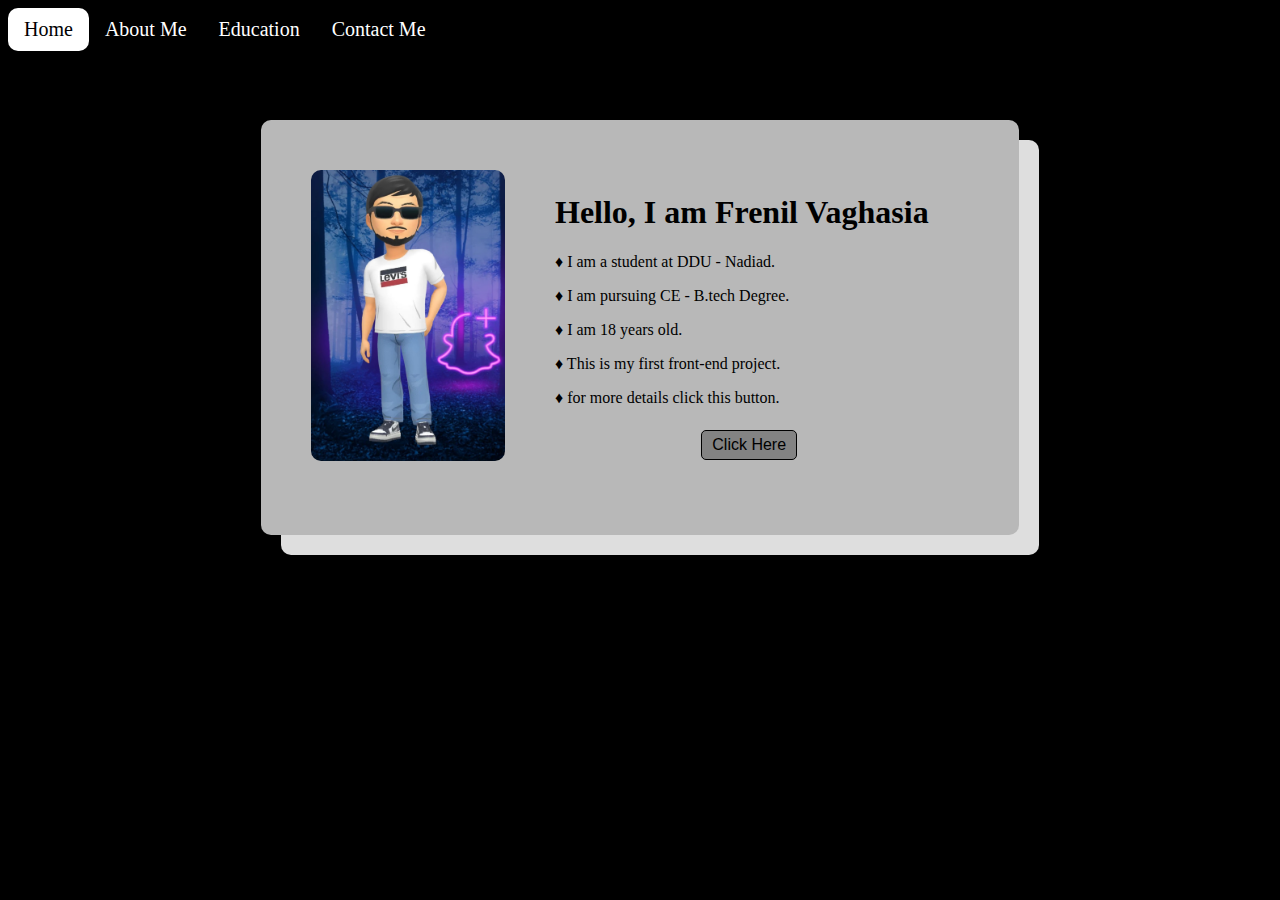
<file: index.html>
<!DOCTYPE html>
<html lang="en">
  <head>
    <meta charset="UTF-8" />
    <meta http-equiv="X-UA-Compatible" content="IE=edge" />
    <meta name="viewport" content="width=device-width, initial-scale=1.0" />
    <title>Home</title>
    <link rel="stylesheet" href="style.css" />
  </head>
  <body style="background-color: black; color: rgb(255, 255, 255)">
    <div class="topnav">
    <nav>
      <a class="active" href="index.html">Home</a>
      <a href="about.html">About Me</a>
      <a href="education.html">Education</a>
      <a href="contact.html">Contact Me</a>
      
    </nav>
  </div>
    <br><br>

    <div class="middle">
      <div class="left img">
        <img src="profile.jpg" alt="Profile Image" />
      </div>
      <div class="rightmobile">
        <h1>Hello, I am Frenil Vaghasia</h1>
        <p>&diams; I am a student at DDU - Nadiad.</p>
        <p>&diams; I am pursuing CE - B.tech Degree.</p>
        <p>&diams; I am 18 years old.</p>
        <p>&diams; This is my first front-end project.</p>
        <p>&diams; for more details click this button.</p>
        <div class="middlebutton">
          <form action="about.html">
            <button class = "gfg" type="submit">
                Click Here
            </button>
            <br><br>
          </div>
        </div>

      </div>
    </div>
  </body>
</html>
</file>
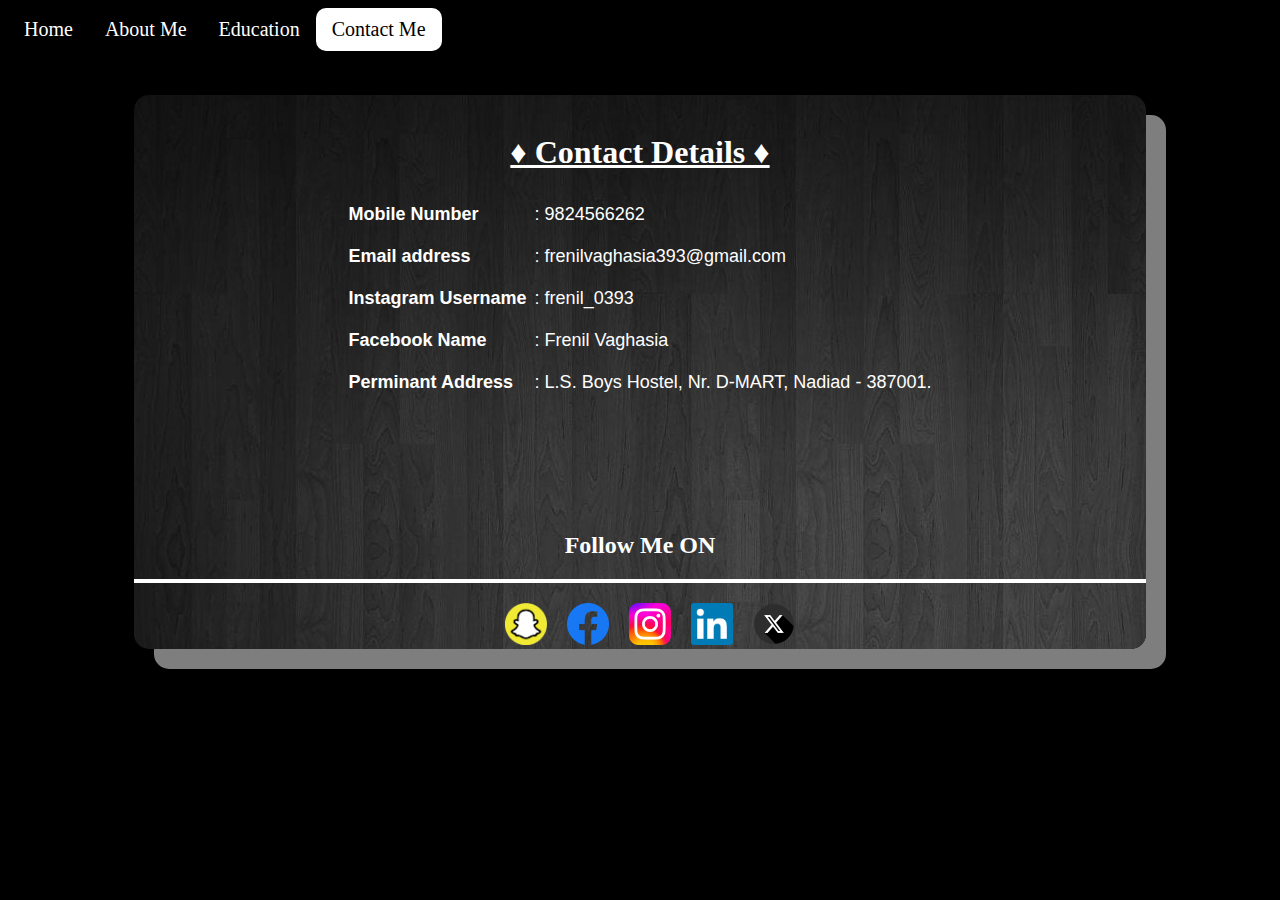
<file: contact.html>
<!DOCTYPE html>
<html lang="en">
  <head>
    <meta charset="UTF-8" />
    <meta http-equiv="X-UA-Compatible" content="IE=edge" />
    <meta name="viewport" content="width=device-width, initial-scale=1.0" />
    <title>Education</title>
    <link rel="stylesheet" href="style.css" />
  </head>
  <body style="background-color: black">
    <div class="topnav">
      <nav>
        <a href="index.html">Home</a>
        <a href="about.html">About Me</a>
        <a href="education.html">Education</a>
        <a class="active" href="contact.html">Contact Me</a>
      </nav>
    </div>
    <br><br>

    <div class="contact">
      <br>
      <u
        ><h1><center>&diams; Contact Details &diams;</center></h1></u
      >
      <table class="center">
        <tr class="th">
          <td class="tw2">Mobile Number</td>
          <td class="tw">:  9824566262</td>
        </tr>

        <tr class="th">
          <td class="tw2">Email address</td>
          <td class="tw">:  frenilvaghasia393@gmail.com</td>
        </tr>

        <tr class="th">
          <td class="tw2">Instagram Username</td>
          <td class="tw">:  frenil_0393</td>
        </tr>

        <tr class="th">
          <td class="tw2">Facebook Name</td>
          <td class="tw">: Frenil Vaghasia</td>
        </tr>

        <tr class="th">
          <td class="tw2">Perminant Address</td>
          <td class="tw">:  L.S. Boys Hostel, Nr. D-MART, Nadiad - 387001.</td>
        </tr> 
        </table>
        <br><br><br>
        <br><br><br>
        <center><h2>Follow Me ON</h2></center>
        <hr style="border: 2px solid white;"> 
        <div class="footer">
          <div class="logo1">
            <a href="https://www.snapchat.com"
              ><img src="snap.png" alt="Snapchat logo"
            /></a>
          </div>
          <div class="logo2">
            <a href="https://www.facebook.com"
              ><img src="facebook.png" alt="Facebook logo"
            /></a>
          </div>
          <div class="logo3">
            <a href="https://www.instagram.com"
              ><img src="insta.jpg" alt="Insta logo"
            /></a>
          </div>
          <div class="logo4">
            <a href="https://www.linkdin.com"
              ><img src="link.png" alt="Linkdin logo"
            /></a>
          </div>
          <div class="logo5">
            <a href="https://www.x.com" 
              ><img src="x.jpg" alt="Twitter logo"
            /></a>
          </div>
        </div>
    </div>
  </body>
</html>
</file>
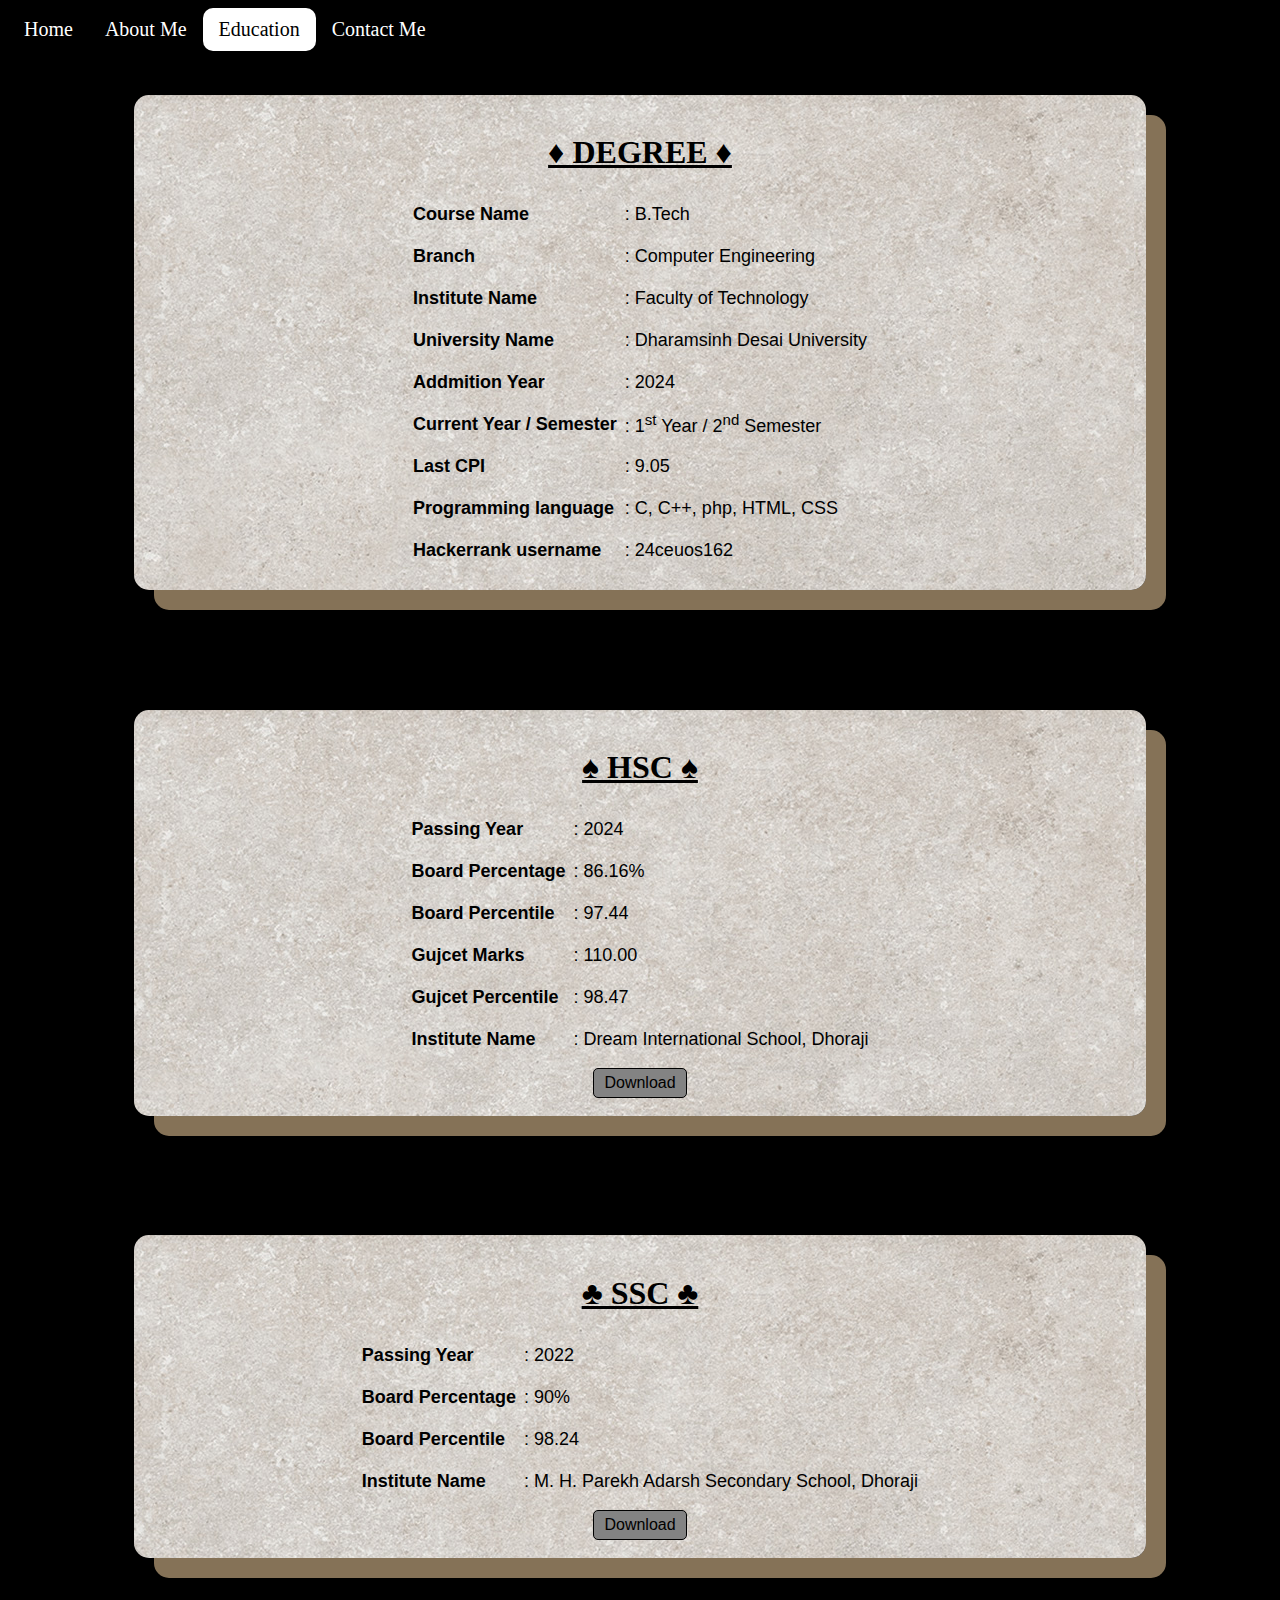
<file: education.html>
<!DOCTYPE html>
<html lang="en">
  <head>
    <meta charset="UTF-8" />
    <meta http-equiv="X-UA-Compatible" content="IE=edge" />
    <meta name="viewport" content="width=device-width, initial-scale=1.0" />
    <title>Education</title>
    <link rel="stylesheet" href="style.css" />
  </head>
  <body style="background-color: black; color: black">
    <div class="topnav">
      <nav>
        <a href="index.html">Home</a>
        <a href="about.html">About Me</a>
        <a class="active" href="education.html">Education</a>
        <a href="contact.html">Contact Me</a>
      </nav>
    </div>
    <br /><br />

    <div class="edu">
      <br>
      <u
        ><h1><center>&diams; DEGREE &diams;</center></h1></u
      >
      <table class="center" id="deg">
        <tr class="th">
          <td class="tw2">Course Name</td>
          <td class="tw">:  B.Tech</td>
        </tr>

        <tr class="th">
          <td class="tw2">Branch</td>
          <td class="tw">:  Computer Engineering</td>
        </tr>

        <tr class="th">
          <td class="tw2">Institute Name</td>
          <td class="tw">:  Faculty of Technology</td>
        </tr>

        <tr class="th">
          <td class="tw2">University Name</td>
          <td class="tw">:  Dharamsinh Desai University</td>
        </tr>

        <tr class="th">
          <td class="tw2">Addmition Year</td>
          <td class="tw">:  2024</td>
        </tr>

        <tr class="th">
          <td class="tw2">Current Year / Semester</td>
          <td class="tw">:  1<sup>st</sup> Year / 2<sup>nd</sup> Semester</td>
        </tr>

        <tr class="th">
          <td class="tw2">Last CPI</td>
          <td class="tw">:  9.05</td>
        </tr>

        <tr class="th">
          <td class="tw2">Programming language</td>
          <td class="tw">:  C, C++, php, HTML, CSS</td>
        </tr>

        <tr class="th">
          <td class="tw2">Hackerrank username</td>
          <td class="tw">:  24ceuos162</td>
        </tr>

      </table>
      <br>
    </div>

    <br />

    <div class="edu">
      <br>
      <u
        ><h1><center>&spades; HSC &spades;</center></h1></u
      >
      <table class="center">
        <tr class="th">
          <td class="tw2">Passing Year</td>
          <td class="tw">:  2024</td>
        </tr>

        <tr class="th">
          <td class="tw2">Board Percentage</td>
          <td class="tw">:  86.16%</td>
        </tr>

        <tr class="th">
          <td class="tw2">Board Percentile</td>
          <td class="tw">:  97.44</td>
        </tr>

        <tr class="th">
          <td class="tw2">Gujcet Marks</td>
          <td class="tw">:  110.00</td>
        </tr>

        <tr class="th">
          <td class="tw2">Gujcet Percentile</td>
          <td class="tw">:  98.47</td>
        </tr>

        <tr class="th">
          <td class="tw2">Institute Name</td>
          <td class="tw">
            :  Dream International School, Dhoraji
          </td>
        </tr>
      </table>

      <form action="">
        <center>
        <button class = "gfg" type="submit">
           <a style="color:black; text-decoration:none;" href="HSC.jpg">Download</a>
        </button>
      </center>
      <br>
    </div>

    <br />

    <div class="edu" id="ssc">
      <br>
      <u
        ><h1><center>&clubs; SSC &clubs;</center></h1></u
      >
      <table class="center">
        <tr class="th">
          <td class="tw2">Passing Year</td>
          <td class="tw">:  2022</td>
        </tr>

        <tr class="th">
          <td class="tw2">Board Percentage</td>
          <td class="tw">:  90%</td>
        </tr>

        <tr class="th">
          <td class="tw2">Board Percentile</td>
          <td class="tw">:  98.24</td>
        </tr>

        <tr class="th">
          <td class="tw2">Institute Name</td>
          <td class="tw">
            :  M. H. Parekh Adarsh Secondary School, Dhoraji
          </td>
        </tr>
      </table>

      <form action="">
        <center>
        <button class = "gfg" type="submit">
          <a style="color:black; text-decoration:none;" href="SSC.jpg">Download</a>
        </button>
      </center>
      <br>
    </div>

  </body>
</html>
</file>
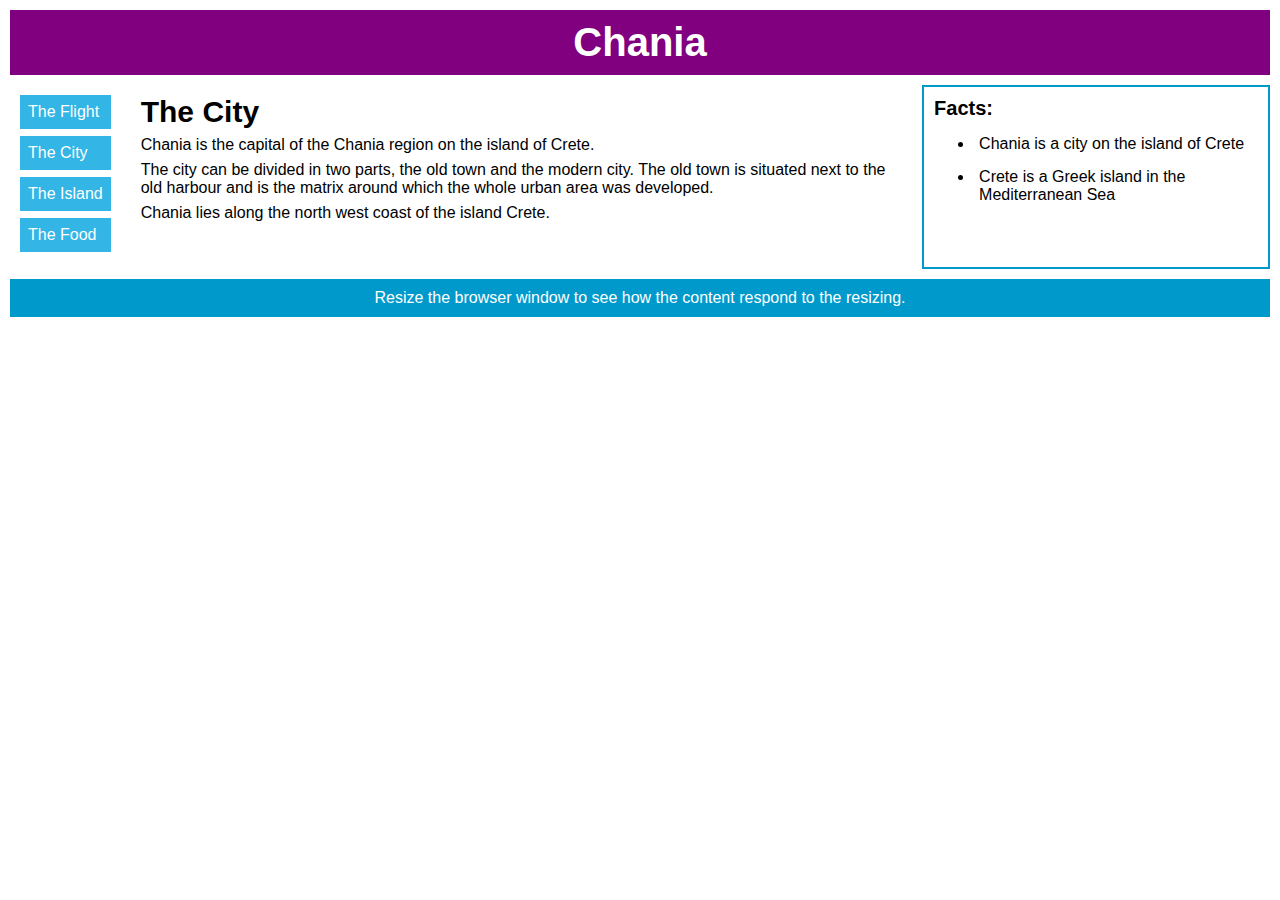
<file: README.html>
<!DOCTYPE html>
<html>
<head>
<meta name="viewport" content="width=device-width, initial-scale=1.0">
<style>
* {
  margin: 0;
  box-sizing: border-box;
}

body {
  font-family: "Lucida Sans", sans-serif;
}

.grid-container {
  display: grid;
  grid-template-areas:
    'header header header header header header'
    'menu main main main main right'
    'footer footer footer footer footer footer';
  gap: 10px;
  background-color: white;
  padding: 10px;
}

.grid-container > div {
  padding: 10px;
  font-size: 16px;
}

.item1 {
  grid-area: header;
  background-color: purple;
  text-align: center;
  color: #ffffff;
}

.item1 > h1 {
  font-size: 40px;
}

.item2 {
  grid-area: menu;
  }
  
.item2 ul {
  list-style-type: none;
  margin: 0;
  padding: 0;
}

.item2 li {
  padding: 8px;
  margin-bottom: 7px;
  background-color: #33b5e5;
  color: #ffffff;
}

.item2 li:hover {
  background-color: #0099cc;
}
  
.item3 {
  grid-area: main;
}

.item3 > h1 {
  font-size: 30px;
  margin-bottom: 7px;
}

.item3 > p {
  margin-bottom: 7px;
}

.item4 {
  grid-area: right;
  border: 2px solid #0099cc;
  background-color: white;
  padding: 15px;
  color: #000000;
}

.item4 > h2 {
  font-size: 20px;
  padding-bottom: 10px;
}

.item4 li {
  padding: 5px;
  margin-bottom: 5px;
}

.item5 {
  grid-area: footer;
  background-color: #0099cc;
  color: #ffffff;
  text-align: center;
}

@media only screen and (max-width: 600px) {
  .item1 {grid-area: 1 / span 6;}
  .item2 {grid-area: 2 / span 6;}
  .item3 {grid-area: 3 / span 6;}
  .item4 {grid-area: 4 / span 6;}
  .item5 {grid-area: 5 / span 6;}
}

@media only screen and (min-width: 600px) {
  .item1 {grid-area: 1 / span 6;}
  .item2 {grid-area: 2 / span 1;}
  .item3 {grid-area: 2 / span 4;}
  .item4 {grid-area: 3 / span 6;}
  .item5 {grid-area: 4 / span 6;}
}

@media only screen and (min-width: 768px) {
  .item1 {grid-area: 1 / span 6;}
  .item2 {grid-area: 2 / span 1;}
  .item3 {grid-area: 2 / span 4;}
  .item4 {grid-area: 2 / span 1;}
  .item5 {grid-area: 3 / span 6;}
}

</style>
</head>
<body>

<div class="grid-container">

  <div class="item1"><h1>Chania</h1></div>

  <div class="item2">
    <ul>
      <li>The Flight</li>
      <li>The City</li>
      <li>The Island</li>
      <li>The Food</li>
    </ul>
</div>

  <div class="item3">
    <h1>The City</h1>
    <p>Chania is the capital of the Chania region on the island of Crete.</p>
    <p>The city can be divided in two parts, the old town and the modern city. The old town is situated next to the old harbour and is the matrix around which the whole urban area was developed.</p>
    <p>Chania lies along the north west coast of the island Crete.</p>
  </div>  

  <div class="item4">
    <h2>Facts:</h2>
    <ul>
      <li>Chania is a city on the island of Crete</li>
      <li>Crete is a Greek island in the Mediterranean Sea</li>
    </ul>
  </div>

  <div class="item5"><p>Resize the browser window to see how the content respond to the resizing.</p></div>
  
</div>

</body>
</html>
</file>
<file: style.css>
.topnav {
  background-color: rgb(0, 0, 0);
  border-radius: 10px;
}

.topnav a {
  float: left;
  color: #ffffff;
  text-align: left;
  padding: 10px 16px;
  text-decoration: none;
  text-align: justify;
  font-size: 20px;
  border-radius: 10px;
}

.topnav a:hover {
  background-color: #3f3f3f;
  color: rgb(255, 255, 255);
  border-radius: 10px;
}

.topnav a.active {
  background-color: #ffffff;
  color: rgb(0, 0, 0);
  border-radius: 10px;
}

.middle {
  display: flex;
  background-color: rgb(184, 184, 184);
  margin-top: 6%;
  margin-left: 20%;
  margin-right: 20%;
  margin-bottom: 6%;
  height: auto;
  box-shadow: 20px 20px rgb(222, 222, 222);
  border-radius: 10px;
}
.middlebutton{
  display: flex;
  justify-content: center;
}

.edu {
  background-image: url('education-back.jpg');
  margin: 4% 10%;
  height: auto;
  box-shadow: 20px 20px rgb(133, 114, 87);
  border-radius: 15px;
}

.left {
  width: 50%;
  padding: 50px;
  justify-content: center;
  text-align: center;
}

.rightmobile {
  width: 50%;
  justify-content: center;
  text-align: center;
}


.left img {
  width: 100%;
  height: auto;
  max-width: 400px;
  margin-bottom: 20px;
  border-radius: 10px;
}

.right {
  margin-top: 7%;
  margin-left: 10%;
  width: 100%;
  color: black;
  text-align: left;
}

.right p {
  font-size: 20px;
}

.gfg {
  margin-top: 7px;
  background-color: rgb(131, 131, 131);
  border: 1px solid black;
  color: rgb(0, 0, 0);
  text-align: center;
  display: inline-block;
  font-size: 16px;
  z-index: -1;
  cursor: pointer;
  border-radius: 5px;
  padding: 5px 10px;
}

.tw {
  font-size: large;
  font-family: "Lucida Sans", "Lucida Sans Regular", "Lucida Grande",
    "Lucida Sans Unicode", Geneva, Verdana, sans-serif;
  padding-left: 5px;
}

.tw2 {
  font-weight: bolder;
  font-family: "Lucida Sans", "Lucida Sans Regular", "Lucida Grande",
    "Lucida Sans Unicode", Geneva, Verdana, sans-serif;
  font-size: large;
}

.th {
  font-size: large;
  font-family: "Lucida Sans", "Lucida Sans Regular", "Lucida Grande",
    "Lucida Sans Unicode", Geneva, Verdana, sans-serif;
  height: 40px;
}

.center {
  margin-left: auto;
  margin-right: auto;
}

.about {
  background-image: url('about-back.jpg');
  margin: 4% 10%;
  box-shadow: 20px 20px rgb(126, 126, 126);
  border-radius: 15px;
}

.contact {
  color: white;
  background-image: url('Contact-back.jpg');
  margin: 4% 10%;
  box-shadow: 20px 20px rgb(126, 126, 126);
  border-radius: 15px;
}

.footer {
  display: flex;
  margin-top: 20px;
  margin-bottom: 10px;
  justify-content: center;
  text-align: center;
  flex-wrap: wrap;
}

.logo1 img, .logo2 img, .logo3 img, .logo4 img, .logo5 img {
  cursor: pointer;
  height: 42px;
  width: 42px;
  padding-left: 20px;
}
.rightmobile{
  margin-top: 7%;
  margin-right: 10%;
  width: 100%;
  color: black;
  text-align: left;
}

@media (max-width: 768px) {
  .topnav a {
    float: none;
    display: block;
    text-align: center;
  }

  .middle, .edu, .about, .contact {
    margin: 6% 5%;
  }

  .tw2, .tw, .th {
    font-size: 16px;
  }
  

  .center{
    margin: 4% 10%;
  }
  .left, .right {
    width: 100%;
    padding: 20px;
  }
  .left img {
    margin-top: 35px;
    max-width: 80%;
  }
  .middle {
    display: flex;
    background-color: rgb(184, 184, 184);
    margin-right: 6%;
    margin-bottom: 6%;
    height: auto;
    width: auto;
    box-shadow: 20px 20px rgb(222, 222, 222);
    border-radius: 15px;
    flex-direction: column;
    align-items: center;
    max-width: 100%;
    max-height: 100%;
    
  }
  .rightmobile {
    font-size: 16px;
    width: 80%;
    text-align: left;
  }
}
</file>
